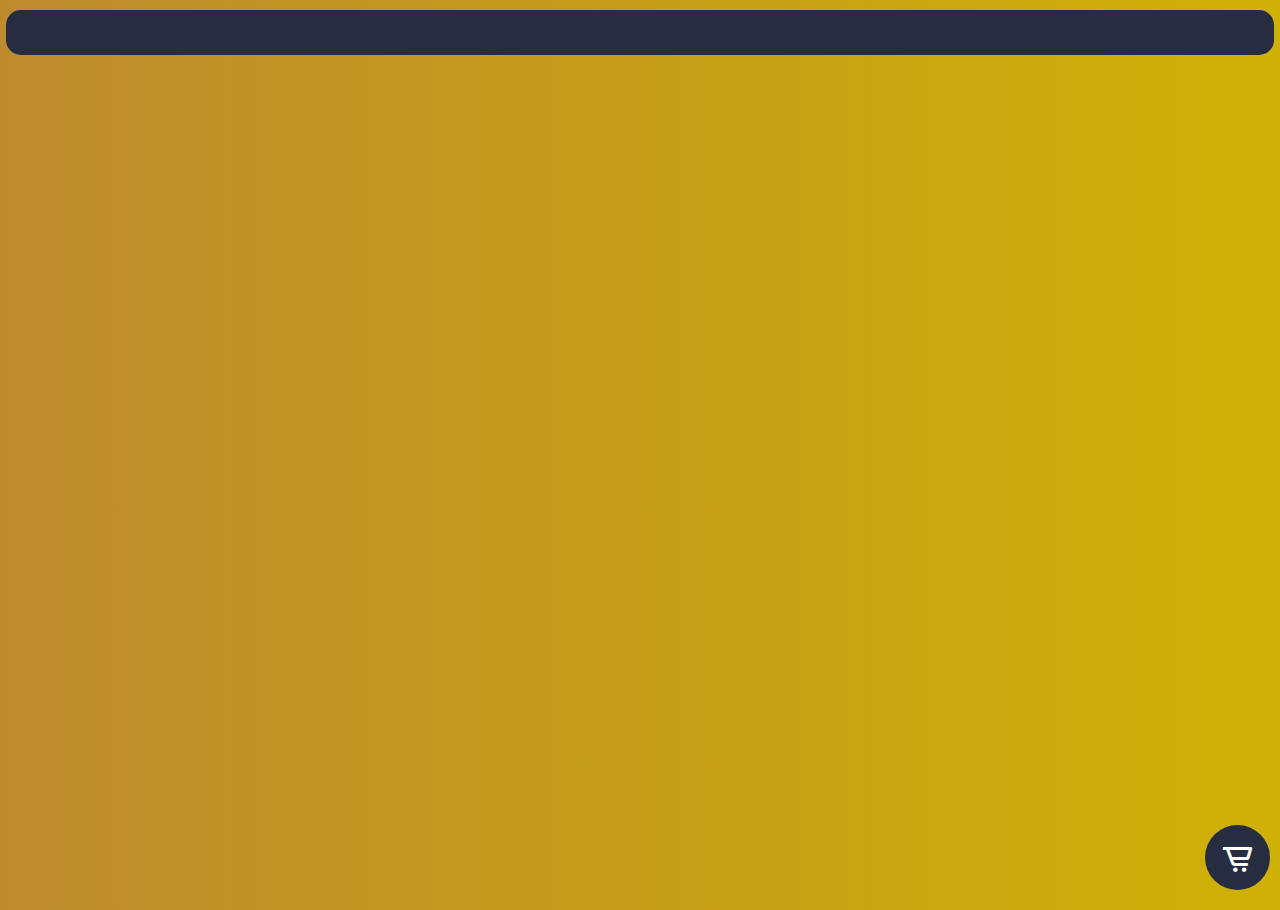
<file: index.html>
<!DOCTYPE html>
<html lang="en">
<head>
    <meta charset="UTF-8">
    <meta http-equiv="X-UA-Compatible" content="IE=edge">
    <meta name="viewport" content="width=device-width, initial-scale=1.0">
    <link rel="stylesheet" href="style.css">
    <link rel="stylesheet" href="header.css">
    <link href='https://unpkg.com/boxicons@2.1.4/css/boxicons.min.css' rel='stylesheet'>
    <title>Document</title>
</head>
<body>

    <div class="header">
        <div class="navigation__bar">

        </div>
        <div class="pop-up__cart__button">
            <i class='bx bx-cart-alt'></i>
            <div class="pop-up__cart"></div>
        </div>
    </div>
</body>
</html>
</file>
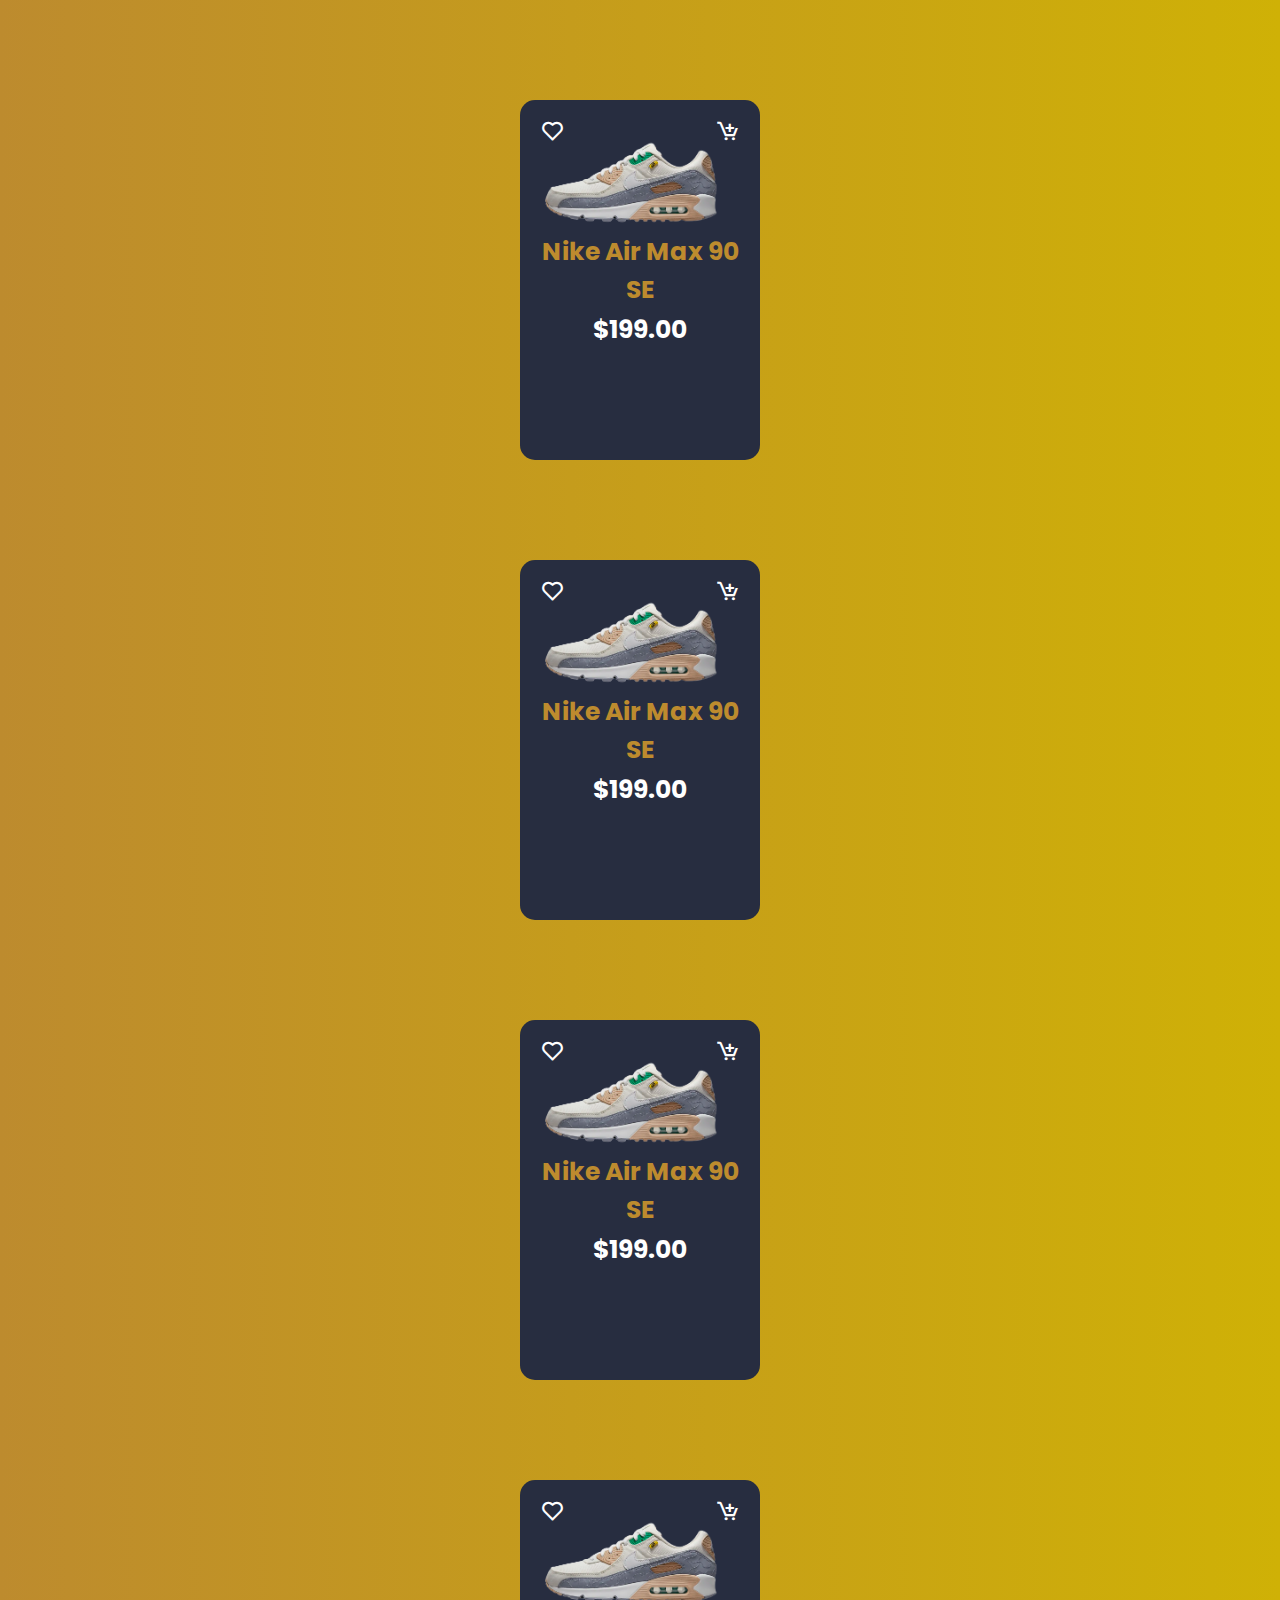
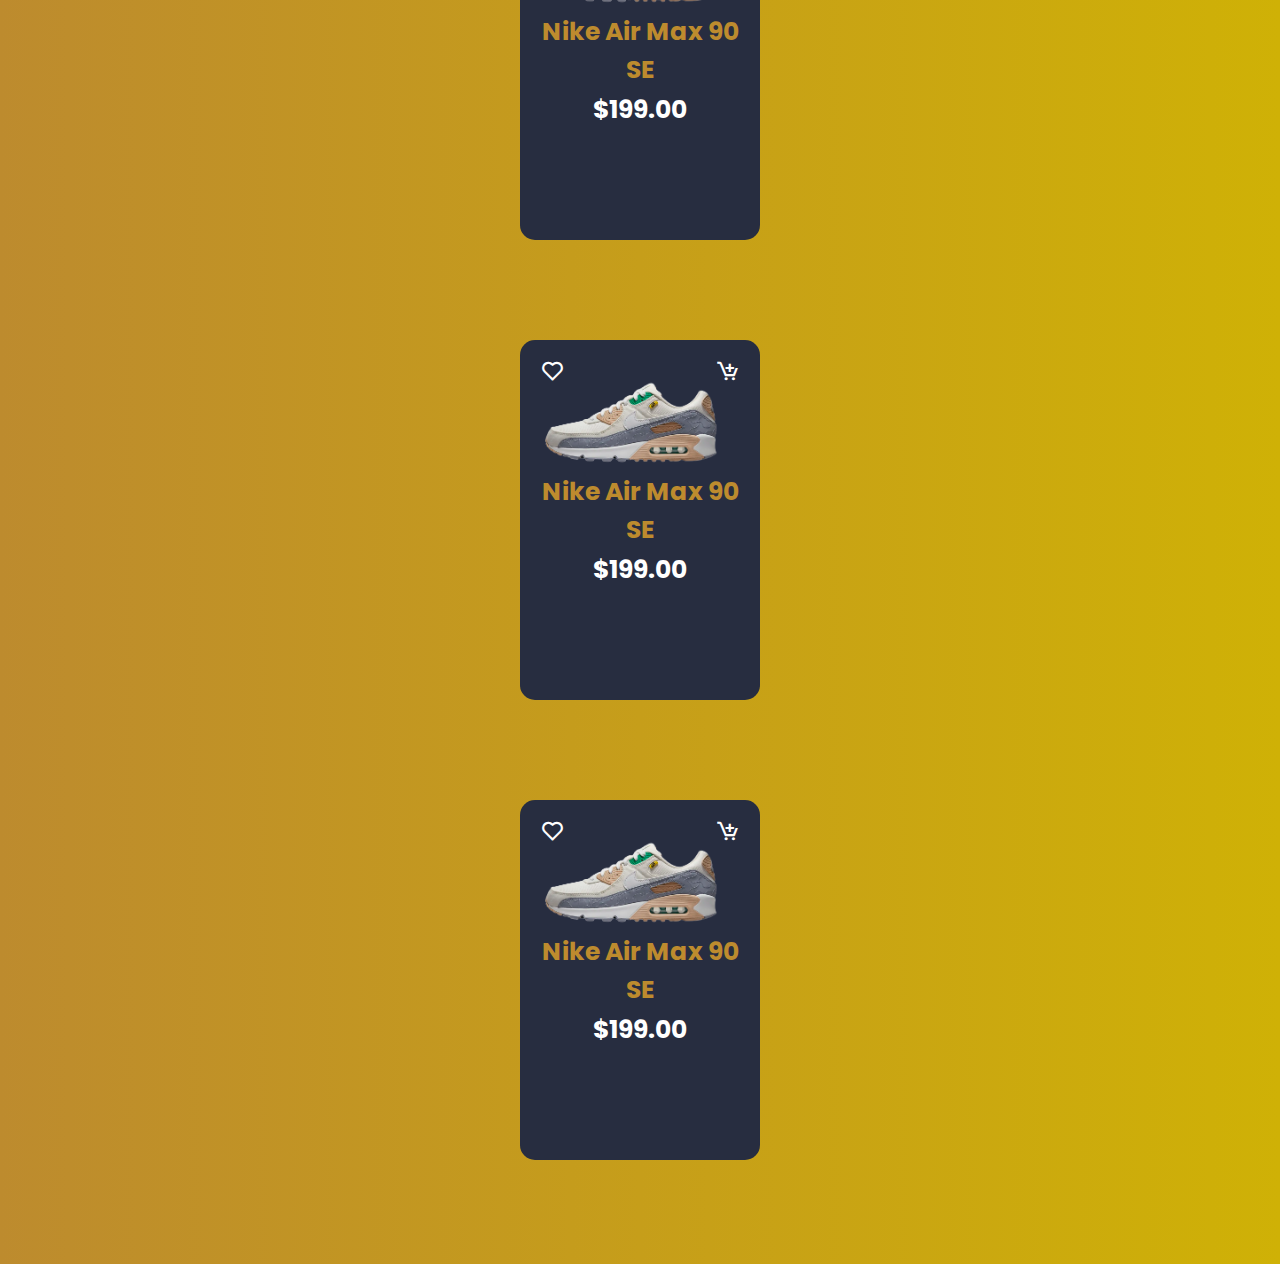
<file: card.html>
<!DOCTYPE html>
<html lang="en">
<head>
    <meta charset="UTF-8">
    <meta http-equiv="X-UA-Compatible" content="IE=edge">
    <meta name="viewport" content="width=device-width, initial-scale=1.0">
    <link rel="stylesheet" href="style.css">
    <link href='https://unpkg.com/boxicons@2.1.4/css/boxicons.min.css' rel='stylesheet'>
    <link href="https://cdn.jsdelivr.net/npm/bootstrap@5.3.0-alpha1/dist/css/bootstrap.min.css" rel="stylesheet" integrity="sha384-GLhlTQ8iRABdZLl6O3oVMWSktQOp6b7In1Zl3/Jr59b6EGGoI1aFkw7cmDA6j6gD" crossorigin="anonymous">
    <title>Card</title>
</head>
<body>
    <div class="product__flexbox d-flex flex-row flex-wrap align-content-start gap-5 mb-3">
        <div class="card__item prevent-select">
            <div class="card__heart"><i class='bx bx-heart'></i></div>
            <div class="card__cart"><i class='bx bx-cart-add' ></i></div>
            <div class="card__img">
                <img src="/Nike Air Max 90 SE.png" alt="">
            </div>
            <div class="card__title">
                Nike Air Max 90 SE
            </div>
            <div class="card__price">
                $199.00
            </div>
            <div class="card__size">
                <h3>Size:</h3>
                <span>5</span>
                <span>6</span>
                <span>7</span>
                <span>8</span>
            </div>
            <div class="card__color">
                <h3>Color:</h3>
                <span class="card__color--green"></span>
                <span class="card__color--orange"></span>
                <span class="card__color--red"></span>
            </div>
            <div class="card__action">
                <button>Buy</button>
                <button>Add to cart</button>
            </div>
        </div>
        <div class="card__item prevent-select">
            <div class="card__heart"><i class='bx bx-heart'></i></div>
            <div class="card__cart"><i class='bx bx-cart-add' ></i></div>
            <div class="card__img">
                <img src="/Nike Air Max 90 SE.png" alt="">
            </div>
            <div class="card__title">
                Nike Air Max 90 SE
            </div>
            <div class="card__price">
                $199.00
            </div>
            <div class="card__size">
                <h3>Size:</h3>
                <span>5</span>
                <span>6</span>
                <span>7</span>
                <span>8</span>
            </div>
            <div class="card__color">
                <h3>Color:</h3>
                <span class="card__color--green"></span>
                <span class="card__color--orange"></span>
                <span class="card__color--red"></span>
            </div>
            <div class="card__action">
                <button>Buy</button>
                <button>Add to cart</button>
            </div>
        </div>
        <div class="card__item prevent-select">
            <div class="card__heart"><i class='bx bx-heart'></i></div>
            <div class="card__cart"><i class='bx bx-cart-add' ></i></div>
            <div class="card__img">
                <img src="/Nike Air Max 90 SE.png" alt="">
            </div>
            <div class="card__title">
                Nike Air Max 90 SE
            </div>
            <div class="card__price">
                $199.00
            </div>
            <div class="card__size">
                <h3>Size:</h3>
                <span>5</span>
                <span>6</span>
                <span>7</span>
                <span>8</span>
            </div>
            <div class="card__color">
                <h3>Color:</h3>
                <span class="card__color--green"></span>
                <span class="card__color--orange"></span>
                <span class="card__color--red"></span>
            </div>
            <div class="card__action">
                <button>Buy</button>
                <button>Add to cart</button>
            </div>
        </div>
        <div class="card__item prevent-select">
            <div class="card__heart"><i class='bx bx-heart'></i></div>
            <div class="card__cart"><i class='bx bx-cart-add' ></i></div>
            <div class="card__img">
                <img src="/Nike Air Max 90 SE.png" alt="">
            </div>
            <div class="card__title">
                Nike Air Max 90 SE
            </div>
            <div class="card__price">
                $199.00
            </div>
            <div class="card__size">
                <h3>Size:</h3>
                <span>5</span>
                <span>6</span>
                <span>7</span>
                <span>8</span>
            </div>
            <div class="card__color">
                <h3>Color:</h3>
                <span class="card__color--green"></span>
                <span class="card__color--orange"></span>
                <span class="card__color--red"></span>
            </div>
            <div class="card__action">
                <button>Buy</button>
                <button>Add to cart</button>
            </div>
        </div>
        <div class="card__item prevent-select">
            <div class="card__heart"><i class='bx bx-heart'></i></div>
            <div class="card__cart"><i class='bx bx-cart-add' ></i></div>
            <div class="card__img">
                <img src="/Nike Air Max 90 SE.png" alt="">
            </div>
            <div class="card__title">
                Nike Air Max 90 SE
            </div>
            <div class="card__price">
                $199.00
            </div>
            <div class="card__size">
                <h3>Size:</h3>
                <span>5</span>
                <span>6</span>
                <span>7</span>
                <span>8</span>
            </div>
            <div class="card__color">
                <h3>Color:</h3>
                <span class="card__color--green"></span>
                <span class="card__color--orange"></span>
                <span class="card__color--red"></span>
            </div>
            <div class="card__action">
                <button>Buy</button>
                <button>Add to cart</button>
            </div>
        </div>
        <div class="card__item prevent-select">
            <div class="card__heart"><i class='bx bx-heart'></i></div>
            <div class="card__cart"><i class='bx bx-cart-add' ></i></div>
            <div class="card__img">
                <img src="/Nike Air Max 90 SE.png" alt="">
            </div>
            <div class="card__title">
                Nike Air Max 90 SE
            </div>
            <div class="card__price">
                $199.00
            </div>
            <div class="card__size">
                <h3>Size:</h3>
                <span>5</span>
                <span>6</span>
                <span>7</span>
                <span>8</span>
            </div>
            <div class="card__color">
                <h3>Color:</h3>
                <span class="card__color--green"></span>
                <span class="card__color--orange"></span>
                <span class="card__color--red"></span>
            </div>
            <div class="card__action">
                <button>Buy</button>
                <button>Add to cart</button>
            </div>
        </div>
    </div>
    
</body>
</html>
</file>
<file: style.css>
@import url('https://fonts.googleapis.com/css2?family=Poppins:ital,wght@0,100;0,200;0,300;0,400;0,500;0,600;0,700;0,800;0,900;1,100;1,200;1,300;1,400;1,500;1,600;1,700;1,800;1,900&family=Roboto+Mono&display=swap');
:root{
    --primary-color :rgb(189, 139, 46);
    --secordary-color:rgb(207, 177, 6);
    --function-color:#272d40;

    /* Card variables */
    --card-font-size:25px;
    --card-border-radius:15px;
    --card-item-width:320px;
    --card-item-height:400px;
    --card-item-padding:20px;
    /* End Card variables */
}
/* width */
::-webkit-scrollbar {
    width: 5px;
  }
  
  /* Track */
  ::-webkit-scrollbar-track {
    background: var(--primary-color); 
  }
   
  /* Handle */
  ::-webkit-scrollbar-thumb {
    background: var(--secordary-color); 
  }
  
  /* Handle on hover */
  ::-webkit-scrollbar-thumb:hover {
    background: var(--function-color); 
  }
*{
    margin: 0;
    padding: 0;
    box-sizing: border-box;
    -webkit-user-select: none; /* Safari */
    -ms-user-select: none; /* IE 10 and IE 11 */
    user-select: none; /* Standard syntax */
}
body{
    height: 100vh;
    background: linear-gradient(to right, rgb(189, 139, 46),rgb(207, 177, 6));
    font-family: "Poppins";
}
.prevent-select {
    -webkit-user-select: none; /* Safari */
    -ms-user-select: none; /* IE 10 and IE 11 */
    user-select: none; /* Standard syntax */
  }

.product__flexbox{
    transition: 0.5s;
}  
.card__item{
    margin:100px auto 0px auto;
    width: var(--card-item-width);
    height: var(--card-item-height);
    background:var(--function-color);
    padding:var(--card-item-padding);
    border-radius: var(--card-border-radius);
    color: white;
    position: relative;
}
.card__heart, .card__cart{
    font-size: 25px;
    position:absolute;
    left:20px;
    top:15px;
    cursor: pointer;
    z-index: 2;
}
.card__cart{
    left:unset;
    right:20px;
}

.card__img{
    width: 90%;
    padding-top:20px;
    transition: 0.5s;
}
.card__img img{
    width: 100%;
    height: 100%;
    object-fit: cover;
}
.card__title, .card__price{
    font-size: 25px;
    font-weight: bold;
    text-align: center;
    margin-bottom: 2px;
    transition: 0.5s;
}
.card__title{
    color:var(--primary-color)
}
.card__size, .card__color{
    display:flex;
    align-items: center;
    margin-bottom: 10px;
}
.card__size span{
    padding:1px 10px;
    background: #dadada;
    color: black;
    border-radius: 5px;
    margin: 0 2px;
    transition: 0.1s;
    cursor: pointer;
}
.card__color span{
    width: 15px;
    height: 15px;
    border-radius: 50%;
    margin: 0 5px;
}
.card__color--green{
    background: green;
}
.card__color--orange{
    background: orange;
}
.card__color--red{
    background: red;
}
.card__action button{
    background: var(--primary-color);
    border: none;
    outline: none;
    color: white;
    padding:10px 20px;
    border-radius: 5px;
    font-size: 15px;
    font-weight: bold;
    cursor: pointer;
    transition: 0.3s;
}

.card__item:hover .card__img{
    transform: translateY(-90px) rotate(-20deg);
}
.card__item:hover .card__title{
    transform: translate(-20px ,-72px);
}
.card__item:hover .card__price{
    transform: translate(-87px,-72px);
}
.card__size{
    margin-top: 100px;
}
.card__size, .card__color, .card__action{
    visibility: hidden;
    opacity: 0;
    transition: 0.5s;
    transition-delay: 0.2s;
}
.card__item:hover .card__size,
.card__item:hover .card__color,
.card__item:hover .card__action{
    visibility: visible;
    opacity: 100;
}
.card__item:hover .card__size{
    margin-top:-30px;
}
.card__size span:hover{
    background: var(--secordary-color);
}
.card__action button:hover{
    transform: scale(90%);
}

@media only screen and (max-width:1920px){
    :root{
        --card-item-width:240px;
        --card-item-height:360px;
    }
}
@media screen {
    
}
</file>
<file: header.css>
.header{
    width: 100%;
    height: 5%;
}
.navigation__bar{
    width: 99%;
    background-color: var(--function-color);
    height: 100%;
    margin: auto;
    margin-top: 10px;
    border-radius: 15px;
}
.pop-up__cart__button{
    width: 65px;
    height: 65px;
    border-radius: 50%;
    background: var(--function-color);
    float: left;
    position: fixed;
    bottom: 10px;
    right: 10px;
    transition: 0.5s;
    color: white;
    font-weight: bold;
    font-size: 35px;
    text-align: center;
    padding-top:10px     ;
}
.pop-up__cart{
    width: 300px;
    height: 480px;
    border-radius: 15px;
    background: var(--function-color);
    float: left;
    position: fixed;
    bottom: 10px;
    right: 10px;
    transition: 0.5s;
    visibility: hidden;
    opacity: 0;
}
.pop-up__cart__button:hover .pop-up__cart{
    visibility: visible;
    opacity: 100;
}
.pop-up__cart__button:hover{
    visibility: hidden;
}
</file>
